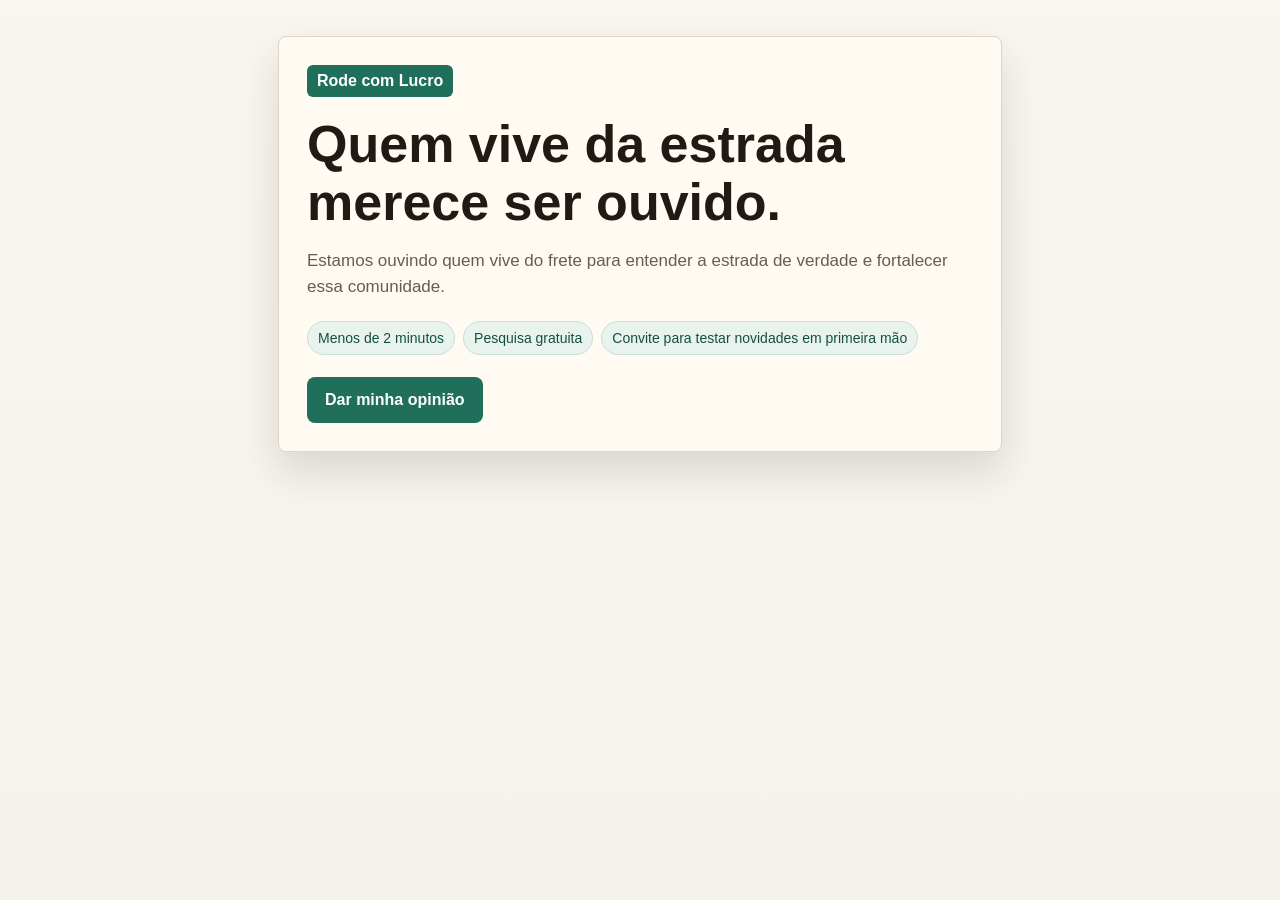
<file: index.html>
<!doctype html>
<html lang="pt-BR">
<head>
  <meta charset="utf-8">
  <meta name="viewport" content="width=device-width, initial-scale=1">
  <title>Pesquisa com Caminhoneiros</title>
  <link rel="stylesheet" href="./styles.css">
</head>
<body>
  <main class="page">
    <section class="intro" id="intro">
      <div class="brand">Rode com Lucro</div>
      <h1>Quem vive da estrada merece ser ouvido.</h1>
      <p>
        Estamos ouvindo quem vive do frete para entender a estrada de verdade
        e fortalecer essa comunidade.
      </p>
      <div class="meta">
        <span>Menos de 2 minutos</span>
        <span>Pesquisa gratuita</span>
        <span>Convite para testar novidades em primeira mão</span>
      </div>
      <button class="primary" type="button" id="startButton">Dar minha opinião</button>
    </section>

    <form class="survey hidden" id="surveyForm">
      <header class="surveyHeader">
        <div>
          <span class="brand small">Rode com Lucro</span>
          <h2 id="questionTitle">Pergunta</h2>
        </div>
        <strong id="progressText">1/15</strong>
      </header>

      <div class="progress">
        <div class="progressBar" id="progressBar"></div>
      </div>

      <section class="questionCard" id="questionCard"></section>

      <div class="navigation">
        <button class="secondary" type="button" id="backButton">Voltar</button>
        <button class="primary" type="button" id="nextButton">Continuar</button>
      </div>
    </form>

    <section class="thanks hidden" id="thanks">
      <div class="brand">Rode com Lucro</div>
      <h1>Obrigado pela ajuda!</h1>
      <p>
        Sua resposta ajuda a criar soluções mais úteis para quem vive da estrada.
      </p>
      <button class="secondary" type="button" id="againButton">Compartilhe essa pesquisa</button>
    </section>
  </main>

  <script src="./app.js"></script>
</body>
</html>
</file>
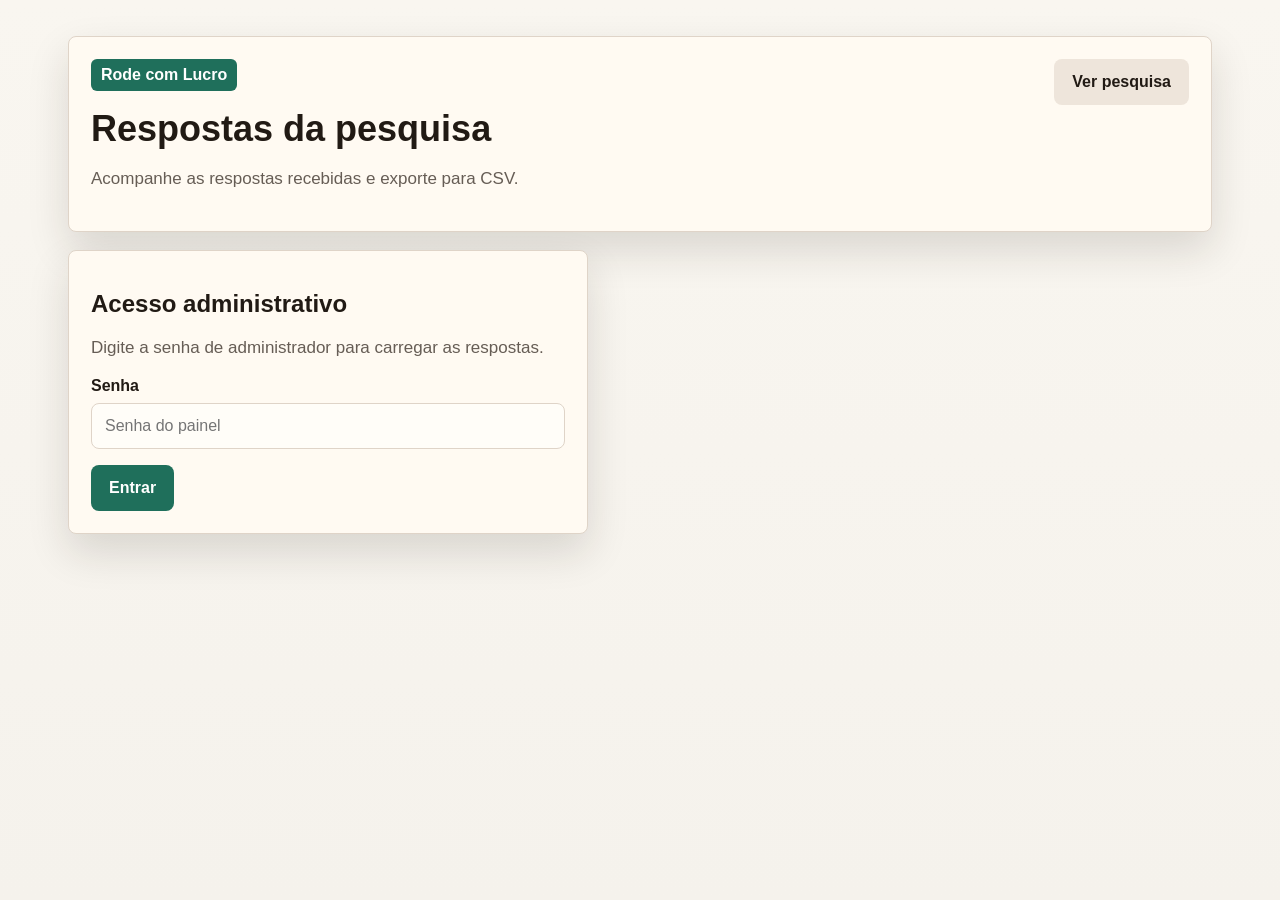
<file: admin.html>
<!doctype html>
<html lang="pt-BR">
<head>
  <meta charset="utf-8">
  <meta name="viewport" content="width=device-width, initial-scale=1">
  <title>Admin - Pesquisa Rode com Lucro</title>
  <link rel="stylesheet" href="./styles.css">
</head>
<body>
  <main class="adminPage">
    <header class="adminHeader">
      <div>
        <div class="brand">Rode com Lucro</div>
        <h1>Respostas da pesquisa</h1>
        <p>Acompanhe as respostas recebidas e exporte para CSV.</p>
      </div>
      <a class="secondary linkButton" href="./">Ver pesquisa</a>
    </header>

    <section class="adminLogin" id="adminLogin">
      <h2>Acesso administrativo</h2>
      <p>Digite a senha de administrador para carregar as respostas.</p>
      <div class="field">
        <label for="adminToken">Senha</label>
        <input id="adminToken" type="password" autocomplete="current-password" placeholder="Senha do painel">
      </div>
      <button class="primary" type="button" id="loadButton">Entrar</button>
      <div class="error hidden" id="adminError"></div>
    </section>

    <section class="adminPanel hidden" id="adminPanel">
      <div class="summaryGrid">
        <article>
          <span>Total</span>
          <strong id="totalCount">0</strong>
        </article>
        <article>
          <span>Autônomos</span>
          <strong id="autonomoCount">0</strong>
        </article>
        <article>
          <span>Empregados</span>
          <strong id="empregadoCount">0</strong>
        </article>
        <article>
          <span>Transportadoras</span>
          <strong id="transportadoraCount">0</strong>
        </article>
      </div>

      <div class="adminToolbar">
        <input id="searchInput" type="search" placeholder="Buscar por nome, WhatsApp, perfil ou comentário">
        <button class="secondary" type="button" id="refreshButton">Atualizar</button>
        <button class="primary" type="button" id="exportButton">Exportar CSV</button>
      </div>

      <div class="tableWrap">
        <table>
          <thead>
            <tr>
              <th>Data</th>
              <th>Perfil</th>
              <th>Nome</th>
              <th>WhatsApp</th>
              <th>Comentário</th>
              <th>Respostas</th>
            </tr>
          </thead>
          <tbody id="responsesBody"></tbody>
        </table>
      </div>
    </section>
  </main>

  <script src="./admin.js"></script>
</body>
</html>
</file>
<file: styles.css>
:root {
  color-scheme: light;
  --bg: #f5f2ec;
  --panel: #fffaf2;
  --ink: #211a14;
  --muted: #665d55;
  --line: #dfd4c8;
  --accent: #1f6f5b;
  --accent-dark: #15503f;
  --warning: #9c3f1d;
  --soft: #e8f3ee;
  --shadow: 0 18px 42px rgba(33, 26, 20, .14);
}

* {
  box-sizing: border-box;
}

body {
  margin: 0;
  min-height: 100vh;
  font-family: Arial, Helvetica, sans-serif;
  background: linear-gradient(180deg, #f9f6f0 0%, var(--bg) 100%);
  color: var(--ink);
}

button,
input,
textarea {
  font: inherit;
}

.page {
  width: min(760px, 100%);
  margin: 0 auto;
  padding: 18px;
}

.intro,
.survey,
.thanks {
  background: var(--panel);
  border: 1px solid var(--line);
  border-radius: 8px;
  box-shadow: var(--shadow);
  margin-top: 18px;
}

.intro,
.thanks {
  padding: 28px;
}

.brand {
  display: inline-flex;
  align-items: center;
  background: var(--accent);
  color: #fff;
  border-radius: 6px;
  font-weight: 700;
  padding: 7px 10px;
}

.brand.small {
  font-size: 13px;
  padding: 5px 8px;
}

h1,
h2 {
  margin: 18px 0 10px;
  line-height: 1.12;
}

h1 {
  font-size: clamp(30px, 8vw, 52px);
}

h2 {
  font-size: 24px;
}

p {
  color: var(--muted);
  font-size: 17px;
  line-height: 1.5;
}

.meta {
  display: flex;
  flex-wrap: wrap;
  gap: 8px;
  margin: 22px 0;
}

.meta span {
  background: var(--soft);
  border: 1px solid #c9ded5;
  border-radius: 999px;
  color: var(--accent-dark);
  font-size: 14px;
  padding: 8px 10px;
}

.survey {
  overflow: hidden;
}

.surveyHeader {
  display: flex;
  align-items: flex-start;
  justify-content: space-between;
  gap: 16px;
  padding: 20px 22px 14px;
}

.surveyHeader h2 {
  margin-top: 12px;
}

#progressText {
  background: #f0e8de;
  border-radius: 999px;
  min-width: 52px;
  padding: 8px 10px;
  text-align: center;
}

.progress {
  height: 8px;
  background: #eadfd4;
}

.progressBar {
  width: 0;
  height: 100%;
  background: var(--accent);
  transition: width .2s ease;
}

.questionCard {
  padding: 20px 22px 8px;
}

.options {
  display: grid;
  gap: 10px;
}

.option {
  display: flex;
  gap: 10px;
  align-items: flex-start;
  border: 1px solid var(--line);
  background: #fffdf8;
  border-radius: 8px;
  padding: 14px;
  cursor: pointer;
}

.option:has(input:checked) {
  border-color: var(--accent);
  background: var(--soft);
}

.option input {
  margin-top: 2px;
  accent-color: var(--accent);
}

.field {
  display: grid;
  gap: 8px;
}

.contactInvite {
  background: var(--soft);
  border: 1px solid #c9ded5;
  border-radius: 8px;
  color: var(--accent-dark);
  margin-bottom: 18px;
  padding: 14px;
}

.contactInvite p {
  color: var(--accent-dark);
  font-size: 15px;
  margin: 8px 0 0;
}

.field label {
  font-weight: 700;
}

.field input,
.field textarea {
  width: 100%;
  border: 1px solid var(--line);
  border-radius: 8px;
  background: #fffdf8;
  padding: 13px;
}

.field textarea {
  min-height: 140px;
  resize: vertical;
}

.hint {
  color: var(--muted);
  font-size: 14px;
}

.error {
  background: #fff0ea;
  border: 1px solid #efb79e;
  border-radius: 8px;
  color: var(--warning);
  margin-top: 12px;
  padding: 12px;
}

.navigation {
  display: flex;
  gap: 10px;
  justify-content: space-between;
  padding: 18px 22px 22px;
}

.primary,
.secondary {
  border: 0;
  border-radius: 8px;
  cursor: pointer;
  font-weight: 700;
  min-height: 46px;
  padding: 0 18px;
}

.primary {
  background: var(--accent);
  color: #fff;
}

.primary:disabled {
  background: #b7c6bf;
  cursor: not-allowed;
}

.secondary {
  background: #eee5db;
  color: var(--ink);
}

.hidden {
  display: none;
}

.adminPage {
  width: min(1180px, 100%);
  margin: 0 auto;
  padding: 18px;
}

.adminHeader,
.adminLogin,
.adminPanel {
  background: var(--panel);
  border: 1px solid var(--line);
  border-radius: 8px;
  box-shadow: var(--shadow);
  margin-top: 18px;
  padding: 22px;
}

.adminHeader {
  align-items: flex-start;
  display: flex;
  gap: 18px;
  justify-content: space-between;
}

.adminHeader h1 {
  font-size: 36px;
  margin-bottom: 6px;
}

.linkButton {
  align-items: center;
  display: inline-flex;
  justify-content: center;
  min-width: 120px;
  text-decoration: none;
}

.adminLogin {
  max-width: 520px;
}

.adminLogin .primary {
  margin-top: 16px;
}

.summaryGrid {
  display: grid;
  gap: 12px;
  grid-template-columns: repeat(4, minmax(0, 1fr));
}

.summaryGrid article {
  background: #fffdf8;
  border: 1px solid var(--line);
  border-radius: 8px;
  padding: 16px;
}

.summaryGrid span {
  color: var(--muted);
  display: block;
  font-size: 14px;
}

.summaryGrid strong {
  display: block;
  font-size: 30px;
  margin-top: 6px;
}

.adminToolbar {
  display: grid;
  gap: 10px;
  grid-template-columns: 1fr auto auto;
  margin: 18px 0;
}

.adminToolbar input {
  border: 1px solid var(--line);
  border-radius: 8px;
  background: #fffdf8;
  min-height: 46px;
  padding: 0 14px;
}

.tableWrap {
  border: 1px solid var(--line);
  border-radius: 8px;
  overflow: auto;
}

table {
  border-collapse: collapse;
  min-width: 980px;
  width: 100%;
}

th,
td {
  border-bottom: 1px solid var(--line);
  padding: 12px;
  text-align: left;
  vertical-align: top;
}

th {
  background: #eee5db;
  font-size: 13px;
}

td {
  background: #fffdf8;
  font-size: 14px;
}

td pre {
  font-family: Arial, Helvetica, sans-serif;
  margin: 0;
  white-space: pre-wrap;
}

.emptyCell {
  color: var(--muted);
  text-align: center;
}

@media (max-width: 560px) {
  .page {
    padding: 10px;
  }

  .intro,
  .survey,
  .thanks {
    margin-top: 8px;
  }

  .intro,
  .thanks {
    padding: 22px;
  }

  .surveyHeader,
  .questionCard,
  .navigation {
    padding-left: 16px;
    padding-right: 16px;
  }

  .navigation {
    position: sticky;
    bottom: 0;
    background: var(--panel);
    border-top: 1px solid var(--line);
  }

  .primary,
  .secondary {
    flex: 1;
  }

  .adminPage {
    padding: 10px;
  }

  .adminHeader {
    display: block;
  }

  .adminHeader h1 {
    font-size: 30px;
  }

  .summaryGrid,
  .adminToolbar {
    grid-template-columns: 1fr;
  }
}
</file>
